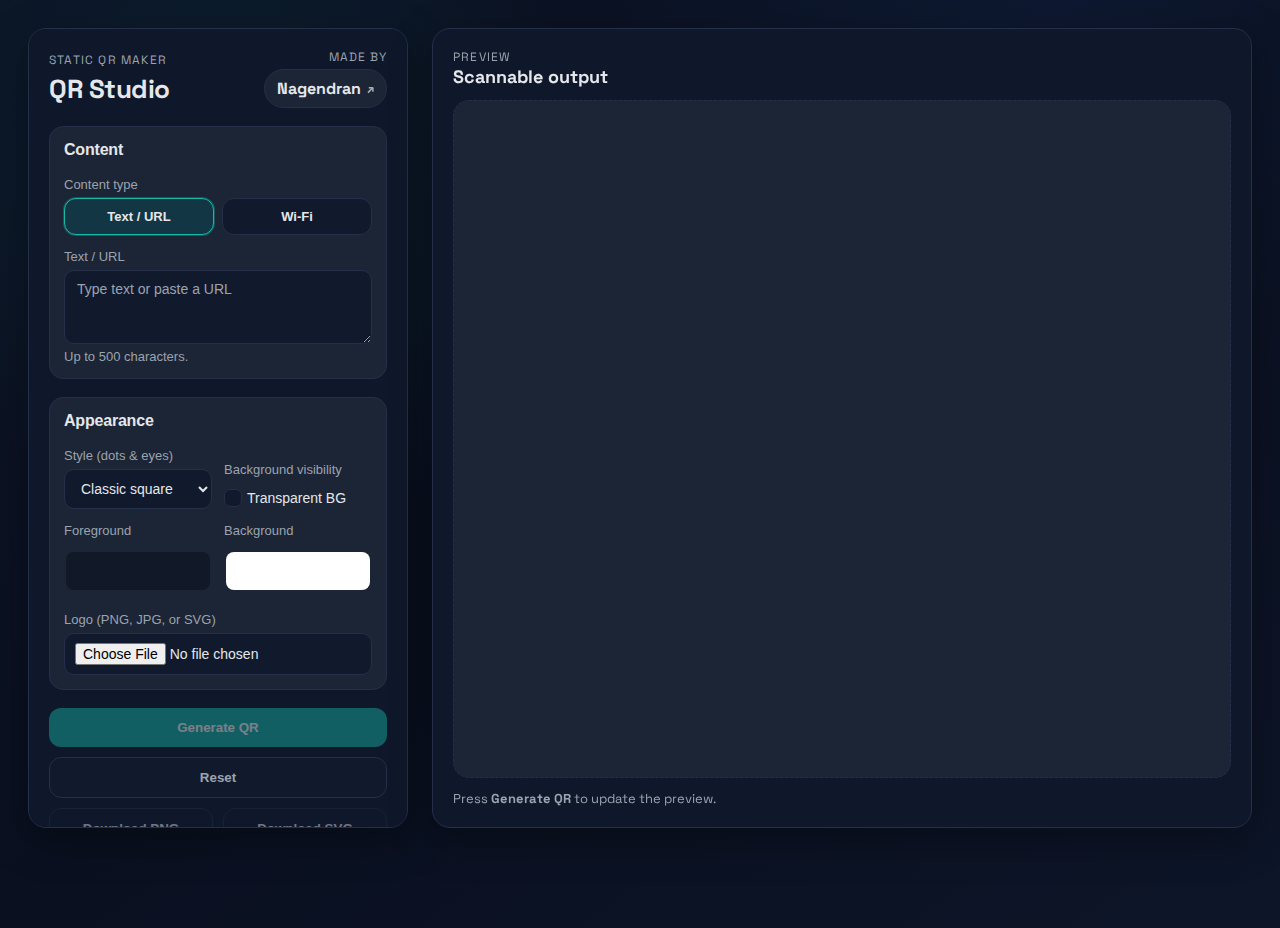
<file: docs/index.html>
<!DOCTYPE html>
<html lang="en">
<head>
  <meta charset="UTF-8">
  <meta name="viewport" content="width=device-width, initial-scale=1.0">
  
  <title>QR Studio | Static QR Code Maker</title>
  <meta name="description" content="QR code maker for sharing links, info and Wi-Fi. Simple setup, friendly design, reliable scans.">
  <meta name="keywords" content="qr code maker, qr code generator, static qr code, qr studio, wifi qr, url qr code">
  <meta name="author" content="Nagendran">
  <meta name="theme-color" content="#0b1220">
  <link rel="stylesheet" href="abyss/void/base.css">
  <script src="abyss/registry/lib/qr-code-styling.js" defer></script>
  <script src="abyss/registry/runtime.js" defer></script>
</head>
<body>
  <div class="app">
    <aside class="panel">
      <header class="panel__header">
        <div>
          <p class="eyebrow">Static QR Maker</p>
          <h1>QR Studio</h1>
        </div>
        <div class="header-credit">
          <p class="eyebrow">Made by</p>
          <a class="social-link" href="https://www.youtube.com/@NagenXP/?sub_confirmation=1" target="_blank" rel="noopener">Nagendran</a>
        </div>
      </header>

      <section class="group">
        <header class="group__header">
          <h2>Content</h2>
        </header>
        <div class="group__body">
          <div class="field">
            <span>Content type</span>
            <div class="pill-row" role="radiogroup" aria-label="Choose QR content type">
              <label class="pill active" data-mode="text">
                <input type="radio" name="contentMode" value="text" id="modeText" checked>
                <span>Text / URL</span>
              </label>
              <label class="pill" data-mode="wifi">
                <input type="radio" name="contentMode" value="wifi" id="modeWifi">
                <span>Wi‑Fi</span>
              </label>
            </div>
          </div>

          <div id="textFields" class="content-section">
            <label class="field">
              <span>Text / URL</span>
              <textarea
                id="dataInput"
                rows="3"
                placeholder="Type text or paste a URL"
                maxlength="500"
              ></textarea>
            </label>
            <p class="hint">Up to 500 characters.</p>
          </div>

          <div id="wifiFields" class="content-section hidden" aria-hidden="true">
            <label class="field">
              <span>Wi‑Fi network (SSID)</span>
              <input id="wifiSsid" name="wifi_ssid" type="text" placeholder="e.g. MyHomeWiFi" 
              maxlength="32" autocomplete="off" autocapitalize="off" autocorrect="off" 
              spellcheck="false">
            </label>
            <label class="field">
              <span>Password</span>
              <div class="password-field">
                <input id="wifiPassword" name="wifi_password" type="password" placeholder="Network password" 
                maxlength="63" autocomplete="new-password" autocapitalize="off" autocorrect="off" 
                spellcheck="false">
                <button type="button" id="wifiPasswordToggle" class="icon-btn" aria-label="Show password" title="Show password" data-visible="false">
                  <svg width="18" height="18" viewBox="0 0 24 24" fill="none" stroke="currentColor" stroke-width="1.8" stroke-linecap="round" stroke-linejoin="round" aria-hidden="true" focusable="false">
                    <path d="M1.5 12s3.5-7 10.5-7 10.5 7 10.5 7-3.5 7-10.5 7S1.5 12 1.5 12Z"/>
                    <circle cx="12" cy="12" r="3"/>
                  </svg>
                </button>
              </div>
            </label>
            <p class="hint">SSID max 32 characters; password max 63 characters.</p>
          </div>
        </div>
      </section>

      <section class="group">
        <header class="group__header">
          <h2>Appearance</h2>
        </header>
        <div class="group__body">
          <div class="grid style-row">
            <label class="field qr-style-field">
              <span>Style (dots &amp; eyes)</span>
              <select id="qrStyle">
                <option value="square" data-finder="square" selected>Classic square</option>
                <option value="rounded" data-finder="rounded">Soft rounded</option>
                <option value="dots" data-finder="extra-rounded">Bubble (dots)</option>
              </select>
            </label>

            <div class="field toggle-field">
              <span>Background visibility</span>
              <label class="checkbox inline">
                <input type="checkbox" id="bgTransparent">
                <span class="checkbox__box"></span>
                <span>Transparent BG</span>
              </label>
            </div>
          </div>

          <div class="grid two color-grid">
            <label class="field color-field compact">
              <span>Foreground</span>
              <div class="color-inline">
                <input id="fgColor" class="swatch" type="color" value="#111827" aria-label="Foreground color">
              </div>
            </label>
            <label class="field color-field compact">
              <span>Background</span>
              <div class="color-inline">
                <input id="bgColor" class="swatch" type="color" value="#ffffff" aria-label="Background color">
              </div>
            </label>
          </div>

          <label class="field file">
            <span>Logo (PNG, JPG, or SVG)</span>
            <input id="logoInput" type="file" accept=".png,.jpg,.jpeg,.svg">
          </label>
          <p id="bgHint" class="hint hidden"><strong>Transparent background</strong> applies only to the QR, not the logo.</p>
        </div>
      </section>

      <div class="actions">
        <button id="generateBtn" class="primary" disabled>Generate QR</button>
        <button id="resetBtn" class="ghost">Reset</button>
        <div class="download">
          <button id="pngBtn" disabled>Download PNG</button>
          <button id="svgBtn" disabled>Download SVG</button>
        </div>
        <p id="contentGuard" class="hint">Enter content to enable <strong>Generate QR</strong></p>
      </div>
      <footer class="footer-brand">
        <span>Malaysia தமிழர்</span>
      </footer>
    </aside>

    <main class="canvas-area">
      <div class="preview-card">
        <div class="preview-head">
          <div>
            <p class="eyebrow">Preview</p>
            <h3>Scannable output</h3>
          </div>
        </div>
        <div id="qrCanvas" class="qr-frame" aria-live="polite"></div>
        <p class="hint">Press <strong>Generate QR</strong> to update the preview.</p>
      </div>
    </main>
  </div>
</body>
</html>
</file>
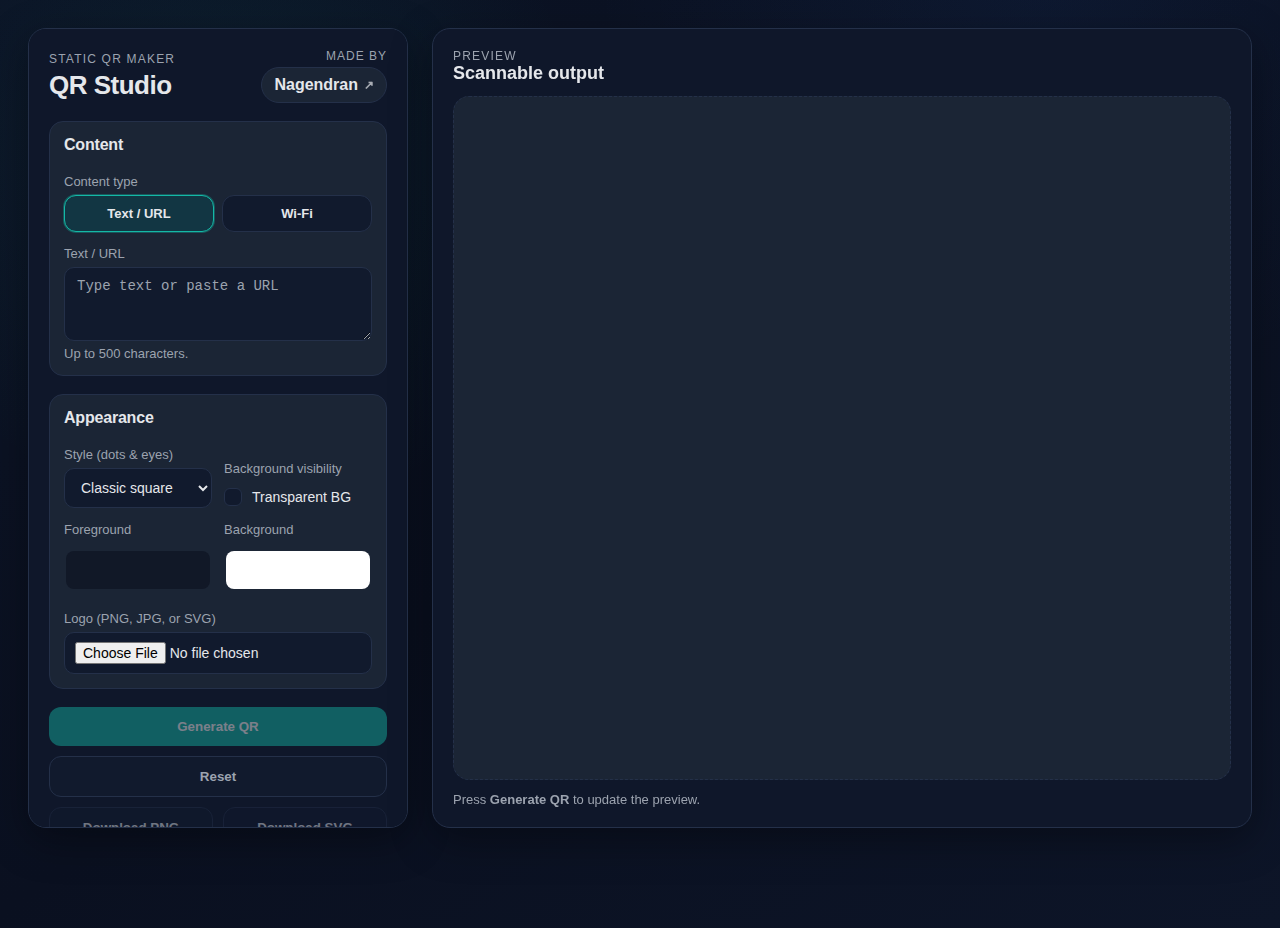
<file: QRStudio/index.html>
<!DOCTYPE html>
<html lang="en">
<head>
  <meta charset="UTF-8">
  <meta name="viewport" content="width=device-width, initial-scale=1.0">
  
  <title>QR Studio | Static QR Code Maker</title>
  <meta name="description" content="QR code maker for sharing links, info and Wi-Fi. Simple setup, friendly design, reliable scans.">
  <meta name="keywords" content="qr code maker, qr code generator, static qr code, qr studio, wifi qr, url qr code">
  <link rel="stylesheet" href="abyss/void/base.css">
  <script src="abyss/registry/lib/qr-code-styling.js" defer></script>
  <script src="abyss/registry/runtime.js" defer></script>
</head>
<body>
  <div class="app">
    <aside class="panel">
      <header class="panel__header">
        <div>
          <p class="eyebrow">Static QR Maker</p>
          <h1>QR Studio</h1>
        </div>
        <div class="header-credit">
          <p class="eyebrow">Made by</p>
          <a class="social-link" href="https://www.youtube.com/@NagenXP/?sub_confirmation=1" target="_blank" rel="noopener">Nagendran</a>
        </div>
      </header>

      <section class="group">
        <header class="group__header">
          <h2>Content</h2>
        </header>
        <div class="group__body">
          <div class="field">
            <span>Content type</span>
            <div class="pill-row" role="radiogroup" aria-label="Choose QR content type">
              <label class="pill active" data-mode="text">
                <input type="radio" name="contentMode" value="text" id="modeText" checked>
                <span>Text / URL</span>
              </label>
              <label class="pill" data-mode="wifi">
                <input type="radio" name="contentMode" value="wifi" id="modeWifi">
                <span>Wi‑Fi</span>
              </label>
            </div>
          </div>

          <div id="textFields" class="content-section">
            <label class="field">
              <span>Text / URL</span>
              <textarea
                id="dataInput"
                rows="3"
                placeholder="Type text or paste a URL"
                maxlength="500"
              ></textarea>
            </label>
            <p class="hint">Up to 500 characters.</p>
          </div>

          <div id="wifiFields" class="content-section hidden" aria-hidden="true">
            <label class="field">
              <span>Wi‑Fi network (SSID)</span>
              <input id="wifiSsid" name="wifi_ssid" type="text" placeholder="e.g. MyHomeWiFi" 
              maxlength="32" autocomplete="off" autocapitalize="off" autocorrect="off" 
              spellcheck="false">
            </label>
            <label class="field">
              <span>Password</span>
              <div class="password-field">
                <input id="wifiPassword" name="wifi_password" type="password" placeholder="Network password" 
                maxlength="63" autocomplete="new-password" autocapitalize="off" autocorrect="off" 
                spellcheck="false">
                <button type="button" id="wifiPasswordToggle" class="icon-btn" aria-label="Show password" title="Show password" data-visible="false">
                  <svg width="18" height="18" viewBox="0 0 24 24" fill="none" stroke="currentColor" stroke-width="1.8" stroke-linecap="round" stroke-linejoin="round" aria-hidden="true" focusable="false">
                    <path d="M1.5 12s3.5-7 10.5-7 10.5 7 10.5 7-3.5 7-10.5 7S1.5 12 1.5 12Z"/>
                    <circle cx="12" cy="12" r="3"/>
                  </svg>
                </button>
              </div>
            </label>
            <p class="hint">SSID max 32 characters; password max 63 characters.</p>
          </div>
        </div>
      </section>

      <section class="group">
        <header class="group__header">
          <h2>Appearance</h2>
        </header>
        <div class="group__body">
          <div class="grid style-row">
            <label class="field">
              <span>Style (dots &amp; eyes)</span>
              <select id="qrStyle">
                <option value="square" data-finder="square" selected>Classic square</option>
                <option value="rounded" data-finder="rounded">Soft rounded</option>
                <option value="dots" data-finder="extra-rounded">Bubble (dots)</option>
              </select>
            </label>

            <div class="field toggle-field">
              <span>Background visibility</span>
              <label class="checkbox inline">
                <input type="checkbox" id="bgTransparent">
                <span class="checkbox__box"></span>
                <span>Transparent BG</span>
              </label>
            </div>
          </div>

          <div class="grid two color-grid">
            <label class="field color-field compact">
              <span>Foreground</span>
              <div class="color-inline">
                <input id="fgColor" class="swatch" type="color" value="#111827" aria-label="Foreground color">
              </div>
            </label>
            <label class="field color-field compact">
              <span>Background</span>
              <div class="color-inline">
                <input id="bgColor" class="swatch" type="color" value="#ffffff" aria-label="Background color">
              </div>
            </label>
          </div>

          <label class="field file">
            <span>Logo (PNG, JPG, or SVG)</span>
            <input id="logoInput" type="file" accept=".png,.jpg,.jpeg,.svg">
          </label>
          <p id="bgHint" class="hint hidden"><strong>Transparent BG</strong> applies only to the QR code’s background; it doesn’t remove the background behind the logo—even if the logo file itself has a transparent background.</p>
        </div>
      </section>

      <div class="actions">
        <button id="generateBtn" class="primary" disabled>Generate QR</button>
        <button id="resetBtn" class="ghost">Reset</button>
        <div class="download">
          <button id="pngBtn" disabled>Download PNG</button>
          <button id="svgBtn" disabled>Download SVG</button>
        </div>
        <p id="contentGuard" class="hint">Enter content to enable <strong>Generate QR</strong></p>
      </div>
      <footer class="footer-brand">
        <span>Malaysia தமிழர்</span>
      </footer>
    </aside>

    <main class="canvas-area">
      <div class="preview-card">
        <div class="preview-head">
          <div>
            <p class="eyebrow">Preview</p>
            <h3>Scannable output</h3>
          </div>
        </div>
        <div id="qrCanvas" class="qr-frame" aria-live="polite"></div>
        <p class="hint">Press <strong>Generate QR</strong> to update the preview.</p>
      </div>
    </main>
  </div>
</body>
</html>
</file>
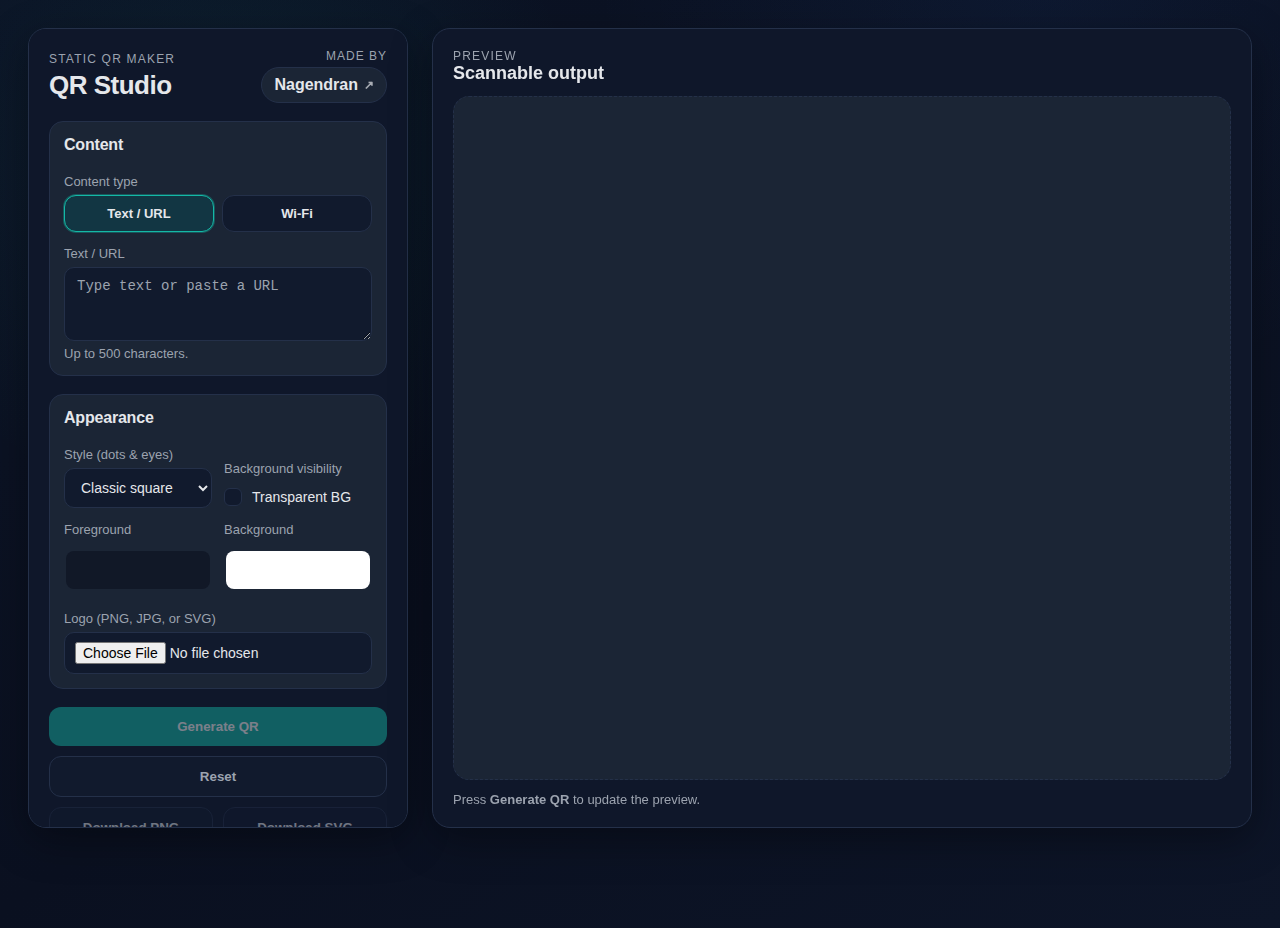
<file: QRStudio/QRStudio.html>
<!DOCTYPE html>
<html lang="en">
<head>
  <meta charset="UTF-8">
  <meta name="viewport" content="width=device-width, initial-scale=1.0">
  
  <!-- Social sharing -->
<meta property="og:title" content="QR Studio – Static QR Code Maker">
<meta property="og:description" content="QR code maker for sharing links, info and Wi-Fi. Simple setup, friendly design, reliable scans.">
<meta property="og:url" content="https://qrstudio.github.io/">
<meta property="og:image" content="https://qrstudio.github.io/share-banner.jpg">
<meta property="og:image:width" content="1200">
<meta property="og:image:height" content="630">

<!-- Twitter/x Card -->
<meta name="twitter:card" content="summary_large_image">
<meta name="twitter:title" content="QR Studio – Static QR Code Maker">
<meta name="twitter:description" content="QR code maker for sharing links, info and Wi-Fi. Simple setup, friendly design, reliable scans.">
<meta name="twitter:image" content="https://qrstudio.github.io/share-banner.jpg">


  <title>QR Studio | Static QR Code Maker</title>
  <meta name="description" content="QR code maker for sharing links, info and Wi-Fi. Simple setup, friendly design, reliable scans.">
  <meta name="keywords" content="qr code maker, qr code generator, static qr code, qr studio, wifi qr, url qr code">
  <link rel="stylesheet" href="abyss/void/base.css">
  <script src="abyss/registry/lib/qr-code-styling.js" defer></script>
  <script src="abyss/registry/runtime.js" defer></script>
</head>
<body>
  <div class="app">
    <aside class="panel">
      <header class="panel__header">
        <div>
          <p class="eyebrow">Static QR Maker</p>
          <h1>QR Studio</h1>
        </div>
        <div class="header-credit">
          <p class="eyebrow">Made by</p>
          <a class="social-link" href="https://www.youtube.com/@NagenXP/?sub_confirmation=1" target="_blank" rel="noopener">Nagendran</a>
        </div>
      </header>

      <section class="group">
        <header class="group__header">
          <h2>Content</h2>
        </header>
        <div class="group__body">
          <div class="field">
            <span>Content type</span>
            <div class="pill-row" role="radiogroup" aria-label="Choose QR content type">
              <label class="pill active" data-mode="text">
                <input type="radio" name="contentMode" value="text" id="modeText" checked>
                <span>Text / URL</span>
              </label>
              <label class="pill" data-mode="wifi">
                <input type="radio" name="contentMode" value="wifi" id="modeWifi">
                <span>Wi‑Fi</span>
              </label>
            </div>
          </div>

          <div id="textFields" class="content-section">
            <label class="field">
              <span>Text / URL</span>
              <textarea
                id="dataInput"
                rows="3"
                placeholder="Type text or paste a URL"
                maxlength="500"
              ></textarea>
            </label>
            <p class="hint">Up to 500 characters.</p>
          </div>

          <div id="wifiFields" class="content-section hidden" aria-hidden="true">
            <label class="field">
              <span>Wi‑Fi network (SSID)</span>
              <input id="wifiSsid" name="wifi_ssid" type="text" placeholder="e.g. MyHomeWiFi" 
              maxlength="32" autocomplete="off" autocapitalize="off" autocorrect="off" 
              spellcheck="false">
            </label>
            <label class="field">
              <span>Password</span>
              <div class="password-field">
                <input id="wifiPassword" name="wifi_password" type="password" placeholder="Network password" 
                maxlength="63" autocomplete="new-password" autocapitalize="off" autocorrect="off" 
                spellcheck="false">
                <button type="button" id="wifiPasswordToggle" class="icon-btn" aria-label="Show password" title="Show password" data-visible="false">
                  <svg width="18" height="18" viewBox="0 0 24 24" fill="none" stroke="currentColor" stroke-width="1.8" stroke-linecap="round" stroke-linejoin="round" aria-hidden="true" focusable="false">
                    <path d="M1.5 12s3.5-7 10.5-7 10.5 7 10.5 7-3.5 7-10.5 7S1.5 12 1.5 12Z"/>
                    <circle cx="12" cy="12" r="3"/>
                  </svg>
                </button>
              </div>
            </label>
            <p class="hint">SSID max 32 characters; password max 63 characters.</p>
          </div>
        </div>
      </section>

      <section class="group">
        <header class="group__header">
          <h2>Appearance</h2>
        </header>
        <div class="group__body">
          <div class="grid style-row">
            <label class="field">
              <span>Style (dots &amp; eyes)</span>
              <select id="qrStyle">
                <option value="square" data-finder="square" selected>Classic square</option>
                <option value="rounded" data-finder="rounded">Soft rounded</option>
                <option value="dots" data-finder="extra-rounded">Bubble (dots)</option>
              </select>
            </label>

            <div class="field toggle-field">
              <span>Background visibility</span>
              <label class="checkbox inline">
                <input type="checkbox" id="bgTransparent">
                <span class="checkbox__box"></span>
                <span>Transparent BG</span>
              </label>
            </div>
          </div>

          <div class="grid two color-grid">
            <label class="field color-field compact">
              <span>Foreground</span>
              <div class="color-inline">
                <input id="fgColor" class="swatch" type="color" value="#111827" aria-label="Foreground color">
              </div>
            </label>
            <label class="field color-field compact">
              <span>Background</span>
              <div class="color-inline">
                <input id="bgColor" class="swatch" type="color" value="#ffffff" aria-label="Background color">
              </div>
            </label>
          </div>

          <label class="field file">
            <span>Logo (PNG, JPG, or SVG)</span>
            <input id="logoInput" type="file" accept=".png,.jpg,.jpeg,.svg">
          </label>
          <p id="bgHint" class="hint hidden"><strong>Transparent BG</strong> applies only to the QR code’s background; it doesn’t remove the background behind the logo—even if the logo file itself has a transparent background.</p>
        </div>
      </section>

      <div class="actions">
        <button id="generateBtn" class="primary" disabled>Generate QR</button>
        <button id="resetBtn" class="ghost">Reset</button>
        <div class="download">
          <button id="pngBtn" disabled>Download PNG</button>
          <button id="svgBtn" disabled>Download SVG</button>
        </div>
        <p id="contentGuard" class="hint">Enter content to enable <strong>Generate QR</strong></p>
      </div>
      <footer class="footer-brand">
        <span>Malaysia தமிழர்</span>
      </footer>
    </aside>

    <main class="canvas-area">
      <div class="preview-card">
        <div class="preview-head">
          <div>
            <p class="eyebrow">Preview</p>
            <h3>Scannable output</h3>
          </div>
        </div>
        <div id="qrCanvas" class="qr-frame" aria-live="polite"></div>
        <p class="hint">Press <strong>Generate QR</strong> to update the preview.</p>
      </div>
    </main>
  </div>
</body>
</html>
</file>
<file: docs/abyss/void/base.css>
@import url("https://fonts.googleapis.com/css2?family=Space+Grotesk:wght@400;500;600;700&display=swap");

:root {
  --bg: #0b1220;
  --panel: #0f172a;
  --surface: #1b2535;
  --text: #e5e7eb;
  --muted: #9ca3af;
  --accent: #14b8a6;
  --border: #243049;
  --card: #111a2d;
  --shadow: 0 12px 40px rgba(0, 0, 0, 0.35);
  --font-display: "Space Grotesk", "Inter", "SF Pro Display", -apple-system, BlinkMacSystemFont, "Segoe UI", sans-serif;
  --font-body: -apple-system, BlinkMacSystemFont, "Segoe UI", "SF Pro Text", "Helvetica Neue", Arial, sans-serif;
}

*,
*::before,
*::after {
  box-sizing: border-box;
}

body {
  margin: 0;
  font-family: var(--font-display);
  background: radial-gradient(circle at 18% 18%, rgba(20, 184, 166, 0.08), transparent 28%),
    radial-gradient(circle at 82% -6%, rgba(59, 130, 246, 0.08), transparent 32%),
    linear-gradient(145deg, #0c1426 0%, #0a1020 50%, #0d1528 100%);
  color: var(--text);
  min-height: 100vh;
}

.app {
  display: grid;
  grid-template-columns: 380px 1fr;
  gap: 24px;
  padding: 28px 28px 18px;
  align-items: stretch;
  max-width: 1400px;
  margin: 0 auto 28px;
  min-height: 100vh;
}

.panel {
  background: var(--panel);
  border: 1px solid var(--border);
  border-radius: 18px;
  padding: 20px;
  box-shadow: var(--shadow);
  display: flex;
  flex-direction: column;
  gap: 18px;
  height: calc(100vh - 100px);
  overflow: auto;
}

.panel__header {
  display: flex;
  align-items: center;
  justify-content: space-between;
  gap: 10px;
}

.header-credit {
  display: inline-flex;
  flex-direction: column;
  align-items: flex-end;
  gap: 4px;
}

.header-credit .eyebrow {
  margin: 0;
  letter-spacing: 1px;
}

.social-link {
  display: inline-flex;
  align-items: center;
  gap: 6px;
  padding: 8px 12px;
  border-radius: 999px;
  background: var(--surface);
  color: var(--text);
  font-weight: 700;
  text-decoration: none;
  border: 1px solid var(--border);
  box-shadow: none;
  transition: none;
}

.footer-brand {
  position: relative;
  display: flex;
  align-items: center;
  justify-content: center;
  gap: 8px;
  padding: 14px 28px 4px;
  margin: 0 auto 10px;
  width: 100%;
  max-width: 1100px;
  border-top: 1px solid var(--border);
  border-radius: 0;
  background: transparent;
  color: var(--muted);
  font-size: 13px;
  letter-spacing: 0.08px;
  box-shadow: none;
  backdrop-filter: none;
  overflow: visible;
}

.footer-brand span {
  margin: 0;
  padding: 0;
  border: 0;
  display: inline-flex;
  align-items: center;
  gap: 6px;
  font-weight: 700;
  color: var(--text);
  letter-spacing: 0.3px;
  white-space: nowrap;
}

.social-link::after {
  content: "↗";
  font-size: 12px;
  opacity: 0.7;
}

h1 {
  margin: 4px 0 0;
  font-size: 26px;
  letter-spacing: -0.5px;
}

h2 {
  margin: 0 0 10px;
  font-size: 16px;
  letter-spacing: -0.2px;
}

h3 {
  margin: 0;
  font-size: 18px;
}

.eyebrow {
  margin: 0;
  font-size: 12px;
  text-transform: uppercase;
  letter-spacing: 1.2px;
  color: var(--muted);
}

.group {
  background: var(--surface);
  border: 1px solid var(--border);
  border-radius: 14px;
  padding: 14px;
  gap: 8px;
  display: flex;
  flex-direction: column;
  font-family: var(--font-body);
  font-style: normal;
}

.group__header {
  display: flex;
  align-items: center;
  justify-content: flex-start;
  gap: 12px;
}

.group__body {
  display: flex;
  flex-direction: column;
  gap: 14px;
}

.grid {
  display: grid;
  gap: 12px;
}

.grid.style-row {
  grid-template-columns: repeat(2, minmax(0, 1fr));
  align-items: end;
  gap: 12px;
}

.grid.two {
  grid-template-columns: repeat(2, minmax(0, 1fr));
}

.pill-row {
  display: grid;
  grid-template-columns: repeat(auto-fit, minmax(0, 1fr));
  gap: 8px;
}

.pill {
  display: inline-flex;
  align-items: center;
  justify-content: center;
  gap: 8px;
  padding: 10px 12px;
  border-radius: 12px;
  border: 1px solid var(--border);
  background: var(--card);
  color: var(--text);
  font-weight: 600;
  cursor: pointer;
  user-select: none;
  transition: border-color 0.15s ease, background 0.15s ease, box-shadow 0.15s ease;
  position: relative;
}

.pill input,
.checkbox input {
  position: absolute;
  width: 1px;
  height: 1px;
  padding: 0;
  margin: -1px;
  overflow: hidden;
  clip: rect(0, 0, 0, 0);
  clip-path: inset(50%);
  border: 0;
  white-space: nowrap;
  opacity: 0;
}

.pill.active {
  border-color: var(--accent);
  background: color-mix(in srgb, var(--accent) 18%, var(--card));
  box-shadow: 0 0 0 1px color-mix(in srgb, var(--accent) 35%, transparent);
}

.pill:focus-within {
  border-color: var(--accent);
  box-shadow: 0 0 0 3px color-mix(in srgb, var(--accent) 30%, transparent);
}

.content-section {
  display: flex;
  flex-direction: column;
  gap: 5px;
}

.hidden {
  display: none !important;
}

.appearance-grid {
  align-items: end;
  grid-template-columns: repeat(auto-fit, minmax(180px, 1fr));
}

.color-grid {
  align-items: start;
  grid-template-columns: repeat(auto-fit, minmax(140px, 1fr));
}

.field {
  display: flex;
  flex-direction: column;
  gap: 6px;
  font-size: 13px;
  color: var(--muted);
}

.field input,
.field select,
.field textarea {
  width: 100%;
  border-radius: 10px;
  border: 1px solid var(--border);
  background: var(--card);
  color: var(--text);
  padding: 10px 12px;
  font-size: 14px;
  font-family: inherit;
  transition: border-color 0.15s, box-shadow 0.15s;
}

/* keep the Style selector from stretching full width */
.qr-style-field {
  width: fit-content;
  max-width: 260px;
}

.style-row .qr-style-field {
  width: 100%;
  max-width: none;
}

.field input::placeholder,
.field textarea::placeholder {
  color: var(--muted);
}

.field textarea {
  resize: vertical;
  min-height: 74px;
}

.field input:focus,
.field select:focus,
.field textarea:focus {
  outline: none;
  border-color: var(--accent);
  box-shadow: 0 0 0 3px color-mix(in srgb, var(--accent) 18%, transparent);
}

.color-field {
  position: relative;
}

.color-field.compact .color-inline {
  display: flex;
  align-items: center;
  gap: 10px;
  padding: 4px 0;
  border-radius: 12px;
}

.color-field .swatch {
  flex: 1;
  width: 100%;
  min-width: 0;
  height: 46px;
  padding: 0;
  border-radius: 8px;
  cursor: pointer;
  border: none;
  background: none;
  appearance: none;
  -webkit-appearance: none;
  box-shadow: none;
}

.color-field .swatch::-webkit-color-swatch {
  border: none;
  border-radius: 8px;
}

.color-field .swatch::-moz-color-swatch {
  border: none;
  border-radius: 8px;
}

.color-field .swatch:focus-visible {
  outline: 2px solid var(--accent);
  outline-offset: 2px;
}

.password-field {
  position: relative;
  display: flex;
  align-items: center;
}

.password-field input {
  padding-right: 48px;
}

.icon-btn {
  position: absolute;
  right: 8px;
  top: 50%;
  transform: translateY(-50%);
  width: 38px;
  height: 38px;
  border-radius: 10px;
  border: none;
  background: transparent;
  color: var(--text);
  display: grid;
  place-items: center;
  cursor: pointer;
  transition: border-color 0.15s ease, background 0.15s ease, transform 0.12s ease;
}

.icon-btn:hover {
  transform: translateY(-50%) scale(1.02);
}

.icon-btn.active {
  color: var(--accent);
}

.color-grid .checkbox {
  padding: 6px 0 0;
}

.checkbox {
  display: inline-flex;
  align-items: center;
  gap: 5px;
  cursor: pointer;
  margin-bottom: 2px;
  font-size: 14px;
  color: var(--text);
  padding: 8px 6px;
  position: relative;
}

.checkbox.inline {
  padding: 6px 0 0;
}

.checkbox__box {
  width: 18px;
  height: 18px;
  border-radius: 6px;
  border: 1px solid var(--border);
  background: var(--card);
  position: relative;
}

.checkbox:focus-within .checkbox__box {
  outline: 2px solid var(--accent);
  outline-offset: 2px;
}

.checkbox input:checked + .checkbox__box {
  border-color: var(--accent);
  background: var(--accent);
}

.checkbox input:checked + .checkbox__box::after {
  content: "";
  position: absolute;
  left: 5px;
  top: 2px;
  width: 6px;
  height: 11px;
  border: solid #fff;
  border-width: 0 2px 2px 0;
  transform: rotate(45deg);
}

/* Highlight animation for the transparent background hint */
@keyframes bgHintFlash {
  0% {
    background-color: transparent;
    color: var(--muted);
  }
  50% {
    /* subtle glow using accent colour */
    background-color: color-mix(in srgb, var(--accent) 40%, transparent);
    color: var(--text);
  }
  100% {
    background-color: transparent;
    color: var(--muted);
  }
}

/* Apply the flash to #bgHint when the highlight class is present */
#bgHint.highlight {
  animation: bgHintFlash 1.2s ease-out 0s 2;
  border-radius: 6px;
  padding: 4px 8px;
}

.file input {
  padding: 9px 10px;
}

.actions {
  display: flex;
  flex-direction: column;
  gap: 10px;
}

.actions button {
  border: none;
  border-radius: 12px;
  padding: 12px 14px;
  font-weight: 600;
  cursor: pointer;
  transition: transform 0.12s ease, box-shadow 0.12s ease, filter 0.15s;
}

.actions button:disabled {
  opacity: 0.45;
  cursor: not-allowed;
  box-shadow: none;
  transform: none;
  filter: none;
}

.actions .primary {
  background: var(--accent);
  color: #fff;
  box-shadow: 0 10px 30px color-mix(in srgb, var(--accent) 60%, transparent);
}

.actions .ghost {
  background: var(--card);
  color: var(--muted);
  border: 1px solid var(--border);
}

.download {
  display: grid;
  grid-template-columns: repeat(2, minmax(0, 1fr));
  gap: 10px;
}

.download button {
  background: var(--card);
  color: var(--text);
  border: 1px solid var(--border);
}

.canvas-area {
  display: flex;
  align-items: stretch;
  height: calc(100vh - 100px);
  min-height: 0;
}

.preview-card {
  background: var(--panel);
  border: 1px solid var(--border);
  border-radius: 18px;
  box-shadow: var(--shadow);
  padding: 20px;
  flex: 1;
  display: flex;
  flex-direction: column;
  gap: 12px;
  min-height: 0;
}

.preview-head {
  display: flex;
  align-items: center;
  justify-content: space-between;
}

.qr-frame {
  background: var(--surface);
  border: 1px dashed var(--border);
  border-radius: 16px;
  /* Safari overflow fix: flex + hidden keeps the QR canvas clipped inside frame */
  display: flex;
  align-items: center;
  justify-content: center;
  padding: 18px;
  flex: 1;
  width: 100%;
  min-height: 0;
  position: relative;
  overflow: hidden;
}

.qr-frame canvas,
.qr-frame svg {
  width: 100%;
  height: 100%;
  max-width: 100%;
  max-height: 100%;
  object-fit: contain;
  display: block;
}

.hint {
  margin: 0;
  color: var(--muted);
  font-size: 13px;
}

.hint.error {
  color: #fca5a5;
}

@media (max-width: 768px) {
  .app {
    grid-template-columns: 1fr;
  }
  .preview-card {
    min-height: 0;
  }
  .panel {
    order: 1;
    height: auto;
    max-height: none;
    overflow: visible;
  }
  .canvas-area {
    order: 2;
    height: auto;
  }
}
</file>
<file: QRStudio/abyss/void/base.css>
:root {
  --bg: #0b1220;
  --panel: #0f172a;
  --surface: #1b2535;
  --text: #e5e7eb;
  --muted: #9ca3af;
  --accent: #14b8a6;
  --border: #243049;
  --card: #111a2d;
  --shadow: 0 12px 40px rgba(0, 0, 0, 0.35);
}

@import url("https://fonts.googleapis.com/css2?family=Space+Grotesk:wght@400;500;600;700&display=swap");

*,
*::before,
*::after {
  box-sizing: border-box;
}

body {
  margin: 0;
  font-family: "Space Grotesk", "Inter", "SF Pro Display", -apple-system, BlinkMacSystemFont, "Segoe UI", sans-serif;
  background: radial-gradient(circle at 18% 18%, rgba(20, 184, 166, 0.08), transparent 28%),
    radial-gradient(circle at 82% -6%, rgba(59, 130, 246, 0.08), transparent 32%),
    linear-gradient(145deg, #0c1426 0%, #0a1020 50%, #0d1528 100%);
  color: var(--text);
  min-height: 100vh;
}

.app {
  display: grid;
  grid-template-columns: 380px 1fr;
  gap: 24px;
  padding: 28px 28px 18px;
  align-items: stretch;
  max-width: 1400px;
  margin: 0 auto 28px;
  min-height: 100vh;
}

.panel {
  background: var(--panel);
  border: 1px solid var(--border);
  border-radius: 18px;
  padding: 20px;
  box-shadow: var(--shadow);
  display: flex;
  flex-direction: column;
  gap: 18px;
  height: calc(100vh - 100px);
  overflow: auto;
}

.panel__header {
  display: flex;
  align-items: center;
  justify-content: space-between;
  gap: 10px;
}

.header-credit {
  display: inline-flex;
  flex-direction: column;
  align-items: flex-end;
  gap: 4px;
}

.header-credit .eyebrow {
  margin: 0;
  letter-spacing: 1px;
}

.social-link {
  display: inline-flex;
  align-items: center;
  gap: 6px;
  padding: 8px 12px;
  border-radius: 999px;
  background: var(--surface);
  color: var(--text);
  font-weight: 700;
  text-decoration: none;
  border: 1px solid var(--border);
  box-shadow: none;
  transition: none;
}

.footer-brand {
  position: relative;
  display: flex;
  align-items: center;
  justify-content: center;
  gap: 8px;
  padding: 14px 28px 4px;
  margin: 0 auto 10px;
  width: 100%;
  max-width: 1100px;
  border-top: 1px solid var(--border);
  border-radius: 0;
  background: transparent;
  color: var(--muted);
  font-size: 13px;
  letter-spacing: 0.08px;
  box-shadow: none;
  backdrop-filter: none;
  overflow: visible;
}

.footer-brand span {
  margin: 0;
  padding: 0;
  border: 0;
  display: inline-flex;
  align-items: center;
  gap: 6px;
  font-weight: 700;
  color: var(--text);
  letter-spacing: 0.3px;
  white-space: nowrap;
}

.social-link::after {
  content: "↗";
  font-size: 12px;
  opacity: 0.7;
}

h1 {
  margin: 4px 0 0;
  font-size: 26px;
  letter-spacing: -0.5px;
}

h2 {
  margin: 0 0 10px;
  font-size: 16px;
  letter-spacing: -0.2px;
}

h3 {
  margin: 0;
  font-size: 18px;
}

.eyebrow {
  margin: 0;
  font-size: 12px;
  text-transform: uppercase;
  letter-spacing: 1.2px;
  color: var(--muted);
}

.group {
  background: var(--surface);
  border: 1px solid var(--border);
  border-radius: 14px;
  padding: 14px;
  gap: 10px;
  display: flex;
  flex-direction: column;
}

.group__header {
  display: flex;
  align-items: center;
  justify-content: flex-start;
  gap: 12px;
}

.group__body {
  display: flex;
  flex-direction: column;
  gap: 14px;
}

.grid {
  display: grid;
  gap: 12px;
}

.grid.style-row {
  grid-template-columns: repeat(2, minmax(0, 1fr));
  align-items: end;
  gap: 12px;
}

.grid.two {
  grid-template-columns: repeat(2, minmax(0, 1fr));
}

.pill-row {
  display: grid;
  grid-template-columns: repeat(auto-fit, minmax(0, 1fr));
  gap: 8px;
}

.pill {
  display: inline-flex;
  align-items: center;
  justify-content: center;
  gap: 8px;
  padding: 10px 12px;
  border-radius: 12px;
  border: 1px solid var(--border);
  background: var(--card);
  color: var(--text);
  font-weight: 600;
  cursor: pointer;
  user-select: none;
  transition: border-color 0.15s ease, background 0.15s ease, box-shadow 0.15s ease;
}

.pill input {
  display: none;
}

.pill.active {
  border-color: var(--accent);
  background: color-mix(in srgb, var(--accent) 18%, var(--card));
  box-shadow: 0 0 0 1px color-mix(in srgb, var(--accent) 35%, transparent);
}

.content-section {
  display: flex;
  flex-direction: column;
  gap: 5px;
}

.hidden {
  display: none !important;
}

.appearance-grid {
  align-items: end;
  grid-template-columns: repeat(auto-fit, minmax(180px, 1fr));
}

.color-grid {
  align-items: start;
  grid-template-columns: repeat(auto-fit, minmax(140px, 1fr));
}

.field {
  display: flex;
  flex-direction: column;
  gap: 6px;
  font-size: 13px;
  color: var(--muted);
}

.field input,
.field select,
.field textarea {
  width: 100%;
  border-radius: 10px;
  border: 1px solid var(--border);
  background: var(--card);
  color: var(--text);
  padding: 10px 12px;
  font-size: 14px;
  transition: border-color 0.15s, box-shadow 0.15s;
}

/* keep the Style selector from stretching full width */
label.field:has(#qrStyle) {
  width: fit-content;
  max-width: 260px;
}

.style-row label.field:has(#qrStyle) {
  width: 100%;
  max-width: none;
}

.field input::placeholder,
.field textarea::placeholder {
  color: var(--muted);
}

.field textarea {
  resize: vertical;
  min-height: 74px;
}

.field input:focus,
.field select:focus,
.field textarea:focus {
  outline: none;
  border-color: var(--accent);
  box-shadow: 0 0 0 3px color-mix(in srgb, var(--accent) 18%, transparent);
}

.color-field {
  position: relative;
}

.color-field.compact .color-inline {
  display: flex;
  align-items: center;
  gap: 10px;
  padding: 4px 0;
  border-radius: 12px;
}

.color-field .swatch {
  flex: 1;
  width: 100%;
  min-width: 0;
  height: 46px;
  padding: 0;
  border-radius: 8px;
  cursor: pointer;
  border: none;
  background: none;
  appearance: none;
  -webkit-appearance: none;
  box-shadow: none;
}

.color-field .swatch::-webkit-color-swatch {
  border: none;
  border-radius: 8px;
}

.color-field .swatch::-moz-color-swatch {
  border: none;
  border-radius: 8px;
}

.color-field .swatch:focus-visible {
  outline: 2px solid var(--accent);
  outline-offset: 2px;
}

.password-field {
  position: relative;
  display: flex;
  align-items: center;
}

.password-field input {
  padding-right: 48px;
}

.icon-btn {
  position: absolute;
  right: 8px;
  top: 50%;
  transform: translateY(-50%);
  width: 38px;
  height: 38px;
  border-radius: 10px;
  border: none;
  background: transparent;
  color: var(--text);
  display: grid;
  place-items: center;
  cursor: pointer;
  transition: border-color 0.15s ease, background 0.15s ease, transform 0.12s ease;
}

.icon-btn:hover {
  transform: translateY(-50%) scale(1.02);
}

.icon-btn.active {
  color: var(--accent);
}

.color-grid .checkbox {
  padding: 6px 0 0;
}

.checkbox {
  display: inline-flex;
  align-items: center;
  gap: 10px;
  cursor: pointer;
  margin-bottom: 2px;
  font-size: 14px;
  color: var(--text);
  padding: 8px 6px;
}

.checkbox.inline {
  padding: 6px 0 0;
}

.checkbox input {
  display: none;
}

.checkbox__box {
  width: 18px;
  height: 18px;
  border-radius: 6px;
  border: 1px solid var(--border);
  background: var(--card);
  position: relative;
}

.checkbox input:checked + .checkbox__box {
  border-color: var(--accent);
  background: var(--accent);
}

.checkbox input:checked + .checkbox__box::after {
  content: "";
  position: absolute;
  left: 5px;
  top: 2px;
  width: 6px;
  height: 11px;
  border: solid #fff;
  border-width: 0 2px 2px 0;
  transform: rotate(45deg);
}

/* Highlight animation for the transparent background hint */
@keyframes bgHintFlash {
  0% {
    background-color: transparent;
    color: var(--muted);
  }
  50% {
    /* subtle glow using accent colour */
    background-color: color-mix(in srgb, var(--accent) 40%, transparent);
    color: var(--text);
  }
  100% {
    background-color: transparent;
    color: var(--muted);
  }
}

/* Apply the flash to #bgHint when the highlight class is present */
#bgHint.highlight {
  animation: bgHintFlash 1.2s ease-out 0s 2;
  border-radius: 6px;
  padding: 4px 8px;
}

.file input {
  padding: 9px 10px;
}

.actions {
  display: flex;
  flex-direction: column;
  gap: 10px;
}

.actions button {
  border: none;
  border-radius: 12px;
  padding: 12px 14px;
  font-weight: 600;
  cursor: pointer;
  transition: transform 0.12s ease, box-shadow 0.12s ease, filter 0.15s;
}

.actions button:disabled {
  opacity: 0.45;
  cursor: not-allowed;
  box-shadow: none;
  transform: none;
  filter: none;
}

.actions .primary {
  background: var(--accent);
  color: #fff;
  box-shadow: 0 10px 30px color-mix(in srgb, var(--accent) 60%, transparent);
}

.actions .ghost {
  background: var(--card);
  color: var(--muted);
  border: 1px solid var(--border);
}

.download {
  display: grid;
  grid-template-columns: repeat(2, minmax(0, 1fr));
  gap: 10px;
}

.download button {
  background: var(--card);
  color: var(--text);
  border: 1px solid var(--border);
}

.canvas-area {
  display: flex;
  align-items: stretch;
  height: calc(100vh - 100px);
  min-height: 0;
}

.preview-card {
  background: var(--panel);
  border: 1px solid var(--border);
  border-radius: 18px;
  box-shadow: var(--shadow);
  padding: 20px;
  flex: 1;
  display: flex;
  flex-direction: column;
  gap: 12px;
  min-height: 0;
}

.preview-head {
  display: flex;
  align-items: center;
  justify-content: space-between;
}

.qr-frame {
  background: var(--surface);
  border: 1px dashed var(--border);
  border-radius: 16px;
  display: grid;
  place-items: center;
  padding: 18px;
  flex: 1;
  width: 100%;
  height: 100%;
  min-height: 0;
}

.qr-frame canvas,
.qr-frame svg {
  width: 100%;
  height: 100%;
  max-width: none;
  max-height: none;
  object-fit: contain;
}

.hint {
  margin: 0;
  color: var(--muted);
  font-size: 13px;
}

.hint.error {
  color: #fca5a5;
}

@media (max-width: 720px) {
  .app {
    grid-template-columns: 1fr;
  }
  .preview-card {
    min-height: 0;
  }
  .panel {
    order: 1;
    height: auto;
    max-height: none;
    overflow: visible;
  }
  .canvas-area {
    order: 2;
    height: auto;
  }
}
</file>
